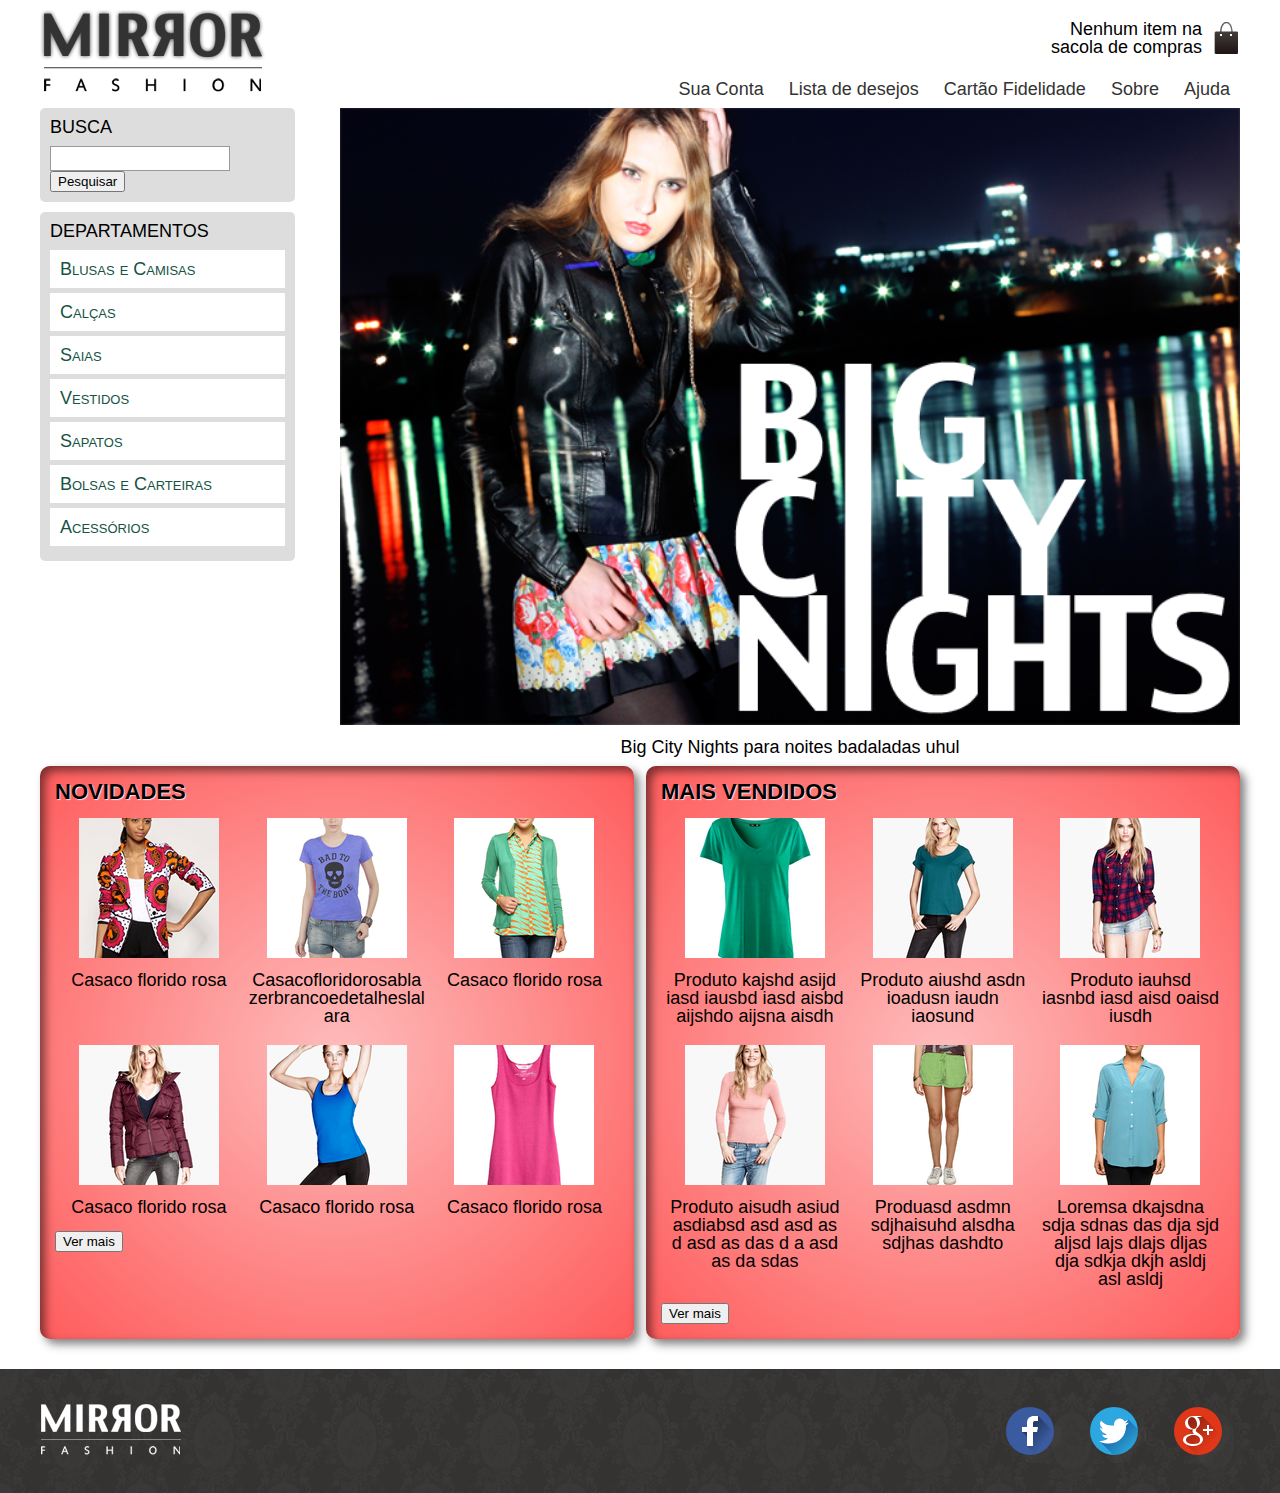
<file: mirrorfashion/index.html>
<!DOCTYPE html>
<html lang="pt-br">
<head>
    <meta charset="UTF-8">
    <meta name="viewport" content="width=device-width">
    <title>Mirror Fashion</title>
    <link rel="stylesheet" href="css/mirrorfashion.css">
</head>
<body>
    <header class="container">
        <h1>
            <a href="index.html">
                <img src="img/logo.png" alt="Mirror Fashion">
            </a>
        </h1>
        <div class="sacola">
            <span>Nenhum item na sacola de compras</span>
        </div>
        <nav class="menu-opcoes">
            <a href="#">Sua Conta</a>
            <a href="#">Lista de desejos</a>
            <a href="#">Cartão Fidelidade</a>
            <a href="sobre.html">Sobre</a>
            <a href="#">Ajuda</a>
        </nav>
    </header>
    <main class="container">

        <section class="busca">
            <h2>Busca</h2>
            <form>
                <input type="search">
                <button>Pesquisar</button>
            </form>
        </section>

        <section class="menu-departamentos">
            <h2>Departamentos</h2>
            <nav>
                <ul>
                    <li>
                        <a href="#">Blusas e Camisas</a>

                        <ul>
                            <li><a href="#">Manga Longa</a></li>
                            <li>
                                <a href="#">Manga Curta</a>
                            </li>
                            <li>
                                <a href="#">Camisa Social</a>
                            </li>
                            <li>
                                <a href="#">Camisa Casual</a>
                            </li>
                        </ul>
                    
                    </li>

                    <li><a href="#">Calças</a></li>
                    <li><a href="#">Saias</a></li>
                    <li><a href="#">Vestidos</a></li>
                    <li><a href="#">Sapatos</a></li>
                    <li><a href="#">Bolsas e Carteiras</a></li>
                    <li><a href="#">Acessórios</a></li>
                </ul>
            </nav>
        </section>

        <section class="banner">
            <figure>
                <img src="img/destaque-home.png" alt="Campanha Big City Nights">
                <figcaption>Big City <span class="roxo">Nights</span> para noites badaladas uhul</figcaption>
            </figure>
        </section>

        <div class="paineis">
            <section class="painel novidades">
                <h2>Novidades</h2>
                <ol>
                    <li>
                        <a href="produto.html">
                            <figure>
                                <img src="img/produtos/miniatura1.png" alt="Casaco florido rosa">
                                <figcaption>Casaco florido rosa</figcaption>
                            </figure>
                        </a>
                    </li>

                    <li>
                        <a href="produto.html">
                            <figure>
                                <img src="img/produtos/miniatura2.png" alt="Casaco florido rosa">
                                <figcaption>Casacofloridorosablazerbrancoedetalheslalara</figcaption>
                            </figure>
                        </a>
                    </li>

                    <li>
                        <a href="produto.html">
                            <figure>
                                <img src="img/produtos/miniatura3.png" alt="Casaco florido rosa">
                                <figcaption>Casaco florido rosa</figcaption>
                            </figure>
                        </a>
                    </li>

                    <li>
                        <a href="produto.html">
                            <figure>
                                <img src="img/produtos/miniatura4.png" alt="Casaco florido rosa">
                                <figcaption>Casaco florido rosa</figcaption>
                            </figure>
                        </a>
                    </li>

                    <li>
                        <a href="produto.html">
                            <figure>
                                <img src="img/produtos/miniatura5.png" alt="Casaco florido rosa">
                                <figcaption>Casaco florido rosa</figcaption>
                            </figure>
                        </a>
                    </li>

                    <li>
                        <a href="produto.html">
                            <figure>
                                <img src="img/produtos/miniatura6.png" alt="Casaco florido rosa">
                                <figcaption>Casaco florido rosa</figcaption>
                            </figure>
                        </a>
                    </li>
                    <li>
                        <a href="produto.html">
                            <figure>
                                <img src="img/produtos/miniatura1.png" alt="Casaco florido rosa">
                                <figcaption>Casaco florido rosa</figcaption>
                            </figure>
                        </a>
                    </li>
                    
                    <li>
                        <a href="produto.html">
                            <figure>
                                <img src="img/produtos/miniatura2.png" alt="Casaco florido rosa">
                                <figcaption>Casacofloridorosablazerbrancoedetalheslalara</figcaption>
                            </figure>
                        </a>
                    </li>
                    
                    <li>
                        <a href="produto.html">
                            <figure>
                                <img src="img/produtos/miniatura3.png" alt="Casaco florido rosa">
                                <figcaption>Casaco florido rosa</figcaption>
                            </figure>
                        </a>
                    </li>
                    
                    <li>
                        <a href="produto.html">
                            <figure>
                                <img src="img/produtos/miniatura4.png" alt="Casaco florido rosa">
                                <figcaption>Casaco florido rosa</figcaption>
                            </figure>
                        </a>
                    </li>
                    
                    <li>
                        <a href="produto.html">
                            <figure>
                                <img src="img/produtos/miniatura5.png" alt="Casaco florido rosa">
                                <figcaption>Casaco florido rosa</figcaption>
                            </figure>
                        </a>
                    </li>
                    
                    <li>
                        <a href="produto.html">
                            <figure>
                                <img src="img/produtos/miniatura6.png" alt="Casaco florido rosa">
                                <figcaption>Casaco florido rosa</figcaption>
                            </figure>
                        </a>
                    </li>
                </ol>
                <button>Ver mais</button>
            </section>

            <section class="painel mais-vendidos">
                <h2>Mais vendidos</h2>
                <ol>
                    <li>
                        <a href="produto.html">
                            <figure>
                                <img src="img/produtos/miniatura7.png" alt="">
                                <figcaption>Produto kajshd asijd iasd iausbd iasd aisbd aijshdo aijsna aisdh</figcaption>
                            </figure>
                        </a>
                    </li>
                    <li>
                        <a href="produto.html">
                            <figure>
                                <img src="img/produtos/miniatura8.png" alt="">
                                <figcaption>Produto aiushd asdn ioadusn iaudn iaosund </figcaption>
                            </figure>
                        </a>
                    </li>
                    <li>
                        <a href="produto.html">
                            <figure>
                                <img src="img/produtos/miniatura9.png" alt="">
                                <figcaption>Produto iauhsd iasnbd iasd aisd oaisd  iusdh</figcaption>
                            </figure>
                        </a>
                    </li>
                    <li>
                        <a href="produto.html">
                            <figure>
                                <img src="img/produtos/miniatura10.png" alt="">
                                <figcaption>Produto aisudh asiud asdiabsd asd asd as d asd as das d a asd as da sdas</figcaption>
                            </figure>
                        </a>
                    </li>
                    <li>
                        <a href="produto.html">
                            <figure>
                                <img src="img/produtos/miniatura11.png" alt="">
                                <figcaption>Produasd asdmn sdjhaisuhd alsdha sdjhas dashdto</figcaption>
                            </figure>
                        </a>
                    </li>
                    <li>
                        <a href="produto.html">
                            <figure>
                                <img src="img/produtos/miniatura12.png" alt="">
                                <figcaption>Loremsa dkajsdna sdja sdnas das dja sjd aljsd lajs dlajs dljas dja sdkja dkjh asldj asl asldj </figcaption>
                            </figure>
                        </a>
                    </li>
                    <li>
                        <a href="produto.html">
                            <figure>
                                <img src="img/produtos/miniatura7.png" alt="">
                                <figcaption>Produto kajshd asijd iasd iausbd iasd aisbd aijshdo aijsna aisdh</figcaption>
                            </figure>
                        </a>
                    </li>
                    <li>
                        <a href="produto.html">
                            <figure>
                                <img src="img/produtos/miniatura8.png" alt="">
                                <figcaption>Produto aiushd asdn ioadusn iaudn iaosund </figcaption>
                            </figure>
                        </a>
                    </li>
                    <li>
                        <a href="produto.html">
                            <figure>
                                <img src="img/produtos/miniatura9.png" alt="">
                                <figcaption>Produto iauhsd iasnbd iasd aisd oaisd iusdh</figcaption>
                            </figure>
                        </a>
                    </li>
                    <li>
                        <a href="produto.html">
                            <figure>
                                <img src="img/produtos/miniatura10.png" alt="">
                                <figcaption>Produto aisudh asiud asdiabsd asd asd as d asd as das d a asd as da sdas</figcaption>
                            </figure>
                        </a>
                    </li>
                    <li>
                        <a href="produto.html">
                            <figure>
                                <img src="img/produtos/miniatura11.png" alt="">
                                <figcaption>Produasd asdmn sdjhaisuhd alsdha sdjhas dashdto</figcaption>
                            </figure>
                        </a>
                    </li>
                    <li>
                        <a href="produto.html">
                            <figure>
                                <img src="img/produtos/miniatura12.png" alt="">
                                <figcaption>Loremsa dkajsdna sdja sdnas das dja sjd aljsd lajs dlajs dljas dja sdkja dkjh asldj asl asldj </figcaption>
                            </figure>
                        </a>
                    </li>
                </ol>
                <button>Ver mais</button>
            </section>
        </div>
    </main>
    <footer>
        <div class="container">
            <div class="logo-footer">
                <img src="img/logo-rodape.png" alt="logo Mirror Fashion">
            </div>

            <div class="redes-sociais">
                <ul>
                    <li>
                        <a href="http://facebook.com">
                            Facebook
                        </a>
                    </li>
                    <li>
                        <a href="http://twitter.com">
                            Twitter
                        </a>
                    </li>
                    <li>
                        <a href="http://plus.google.com">
                            Google Plus
                        </a>
                    </li>
                </ul>
            </div>
        </div>
    </footer>

    <script src="js/jquery-3.3.1.js" type="text/javascript"></script>
    <script type="text/javascript">
        $(`.painel button`).on(`click`, function(){
        
            $(this).parent().toggleClass(`expandido`)
            
            if($(this).parent().hasClass(`expandido`)){
                
               $(this).text(`Ver menos`)
            }
            else {
                $(this).text(`Ver mais`)
            }

        })
    </script>
</body>
</html>
</file>
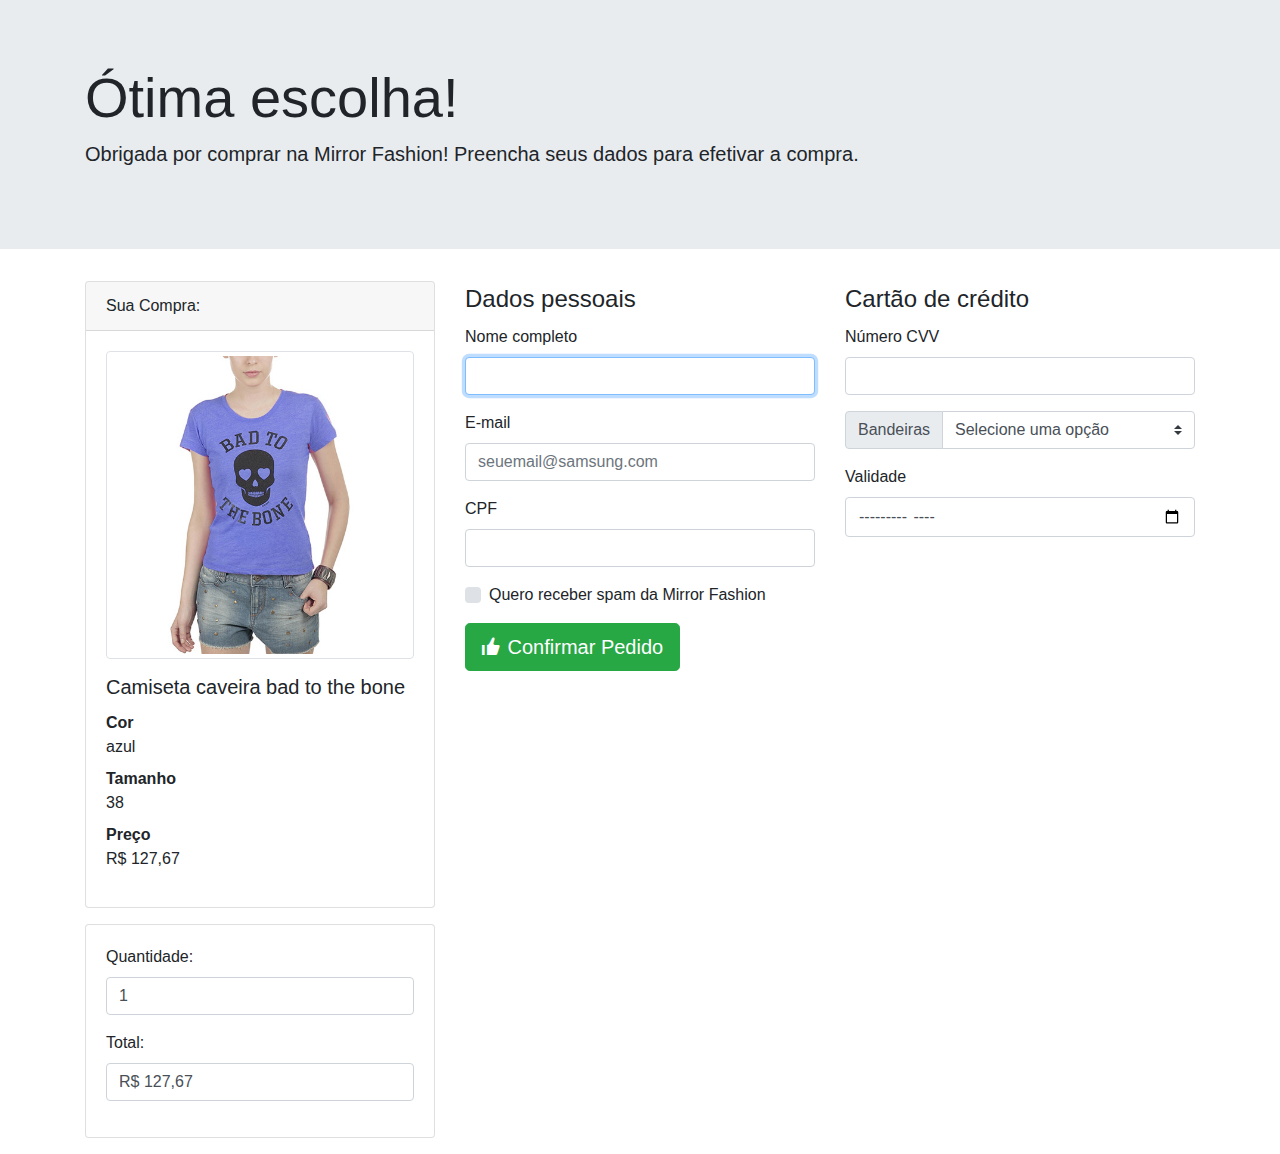
<file: mirrorfashion/checkout.html>
<!DOCTYPE html>
<html lang="pt-br">
<head>
    <meta charset="UTF-8">
    <meta name="viewport" content="width=device-width, initial-scale=1.0">
    <meta http-equiv="X-UA-Compatible" content="ie=edge">
    <link rel="stylesheet" href="css/bootstrap.min.css">
    <link rel="stylesheet" href="css/open-iconic-bootstrap.min.css">
    <title>Finalizar Comprar</title>
</head>
<body>
    <header class="jumbotron jumbotron-fluid">
        <div class="container">
            <h1 class="display-4">Ótima escolha!</h1>
            <p class="lead">Obrigada por comprar na Mirror Fashion! Preencha seus dados para efetivar a compra.</p>
        </div>
    </header>
    <main class="container">

        <div class="row">

            <div class="col-md-4">
                <aside class="card mb-3">
                    <div class="card-header">
                        Sua Compra:
                    </div>
                    <div class="card-body">
                        <img src="img/produtos/foto2-azul.png" class="img-fluid img-thumbnail mb-3 d-none d-sm-block" alt="">
                        <h5 class="card-title">Camiseta caveira bad to the bone</h5>
                        <dl>
                            <dt>Cor</dt>
                            <dd>azul</dd>
                            <dt>Tamanho</dt>
                            <dd>38</dd>
                            <dt>Preço</dt>
                            <dd id="preco">R$ <span>127,67</span></dd>
                        </dl>            
                    </div>
                </aside>

                <div class="card mb-3">
                    <div class="card-body">
                            <div class="form-group">
                                <label for="qtd">Quantidade:</label>
                                <input type="number" min="1" max="99" id="qtd" value="1" class="form-control">
                            </div>
                            <div class="form-group">
                                <label for="total">Total:</label>
                                <output id="total" class="form-control">R$ 127,67</output>
                            </div>
                    </div>
                </div>

            </div>

            <form class="col-md-8">
                <div class="row">
                    <fieldset class="col-xl-6">
                        <legend>Dados pessoais</legend>

                        <div class="form-group">
                            <label for="nome">Nome completo</label>
                            <input type="text" id="nome" class="form-control" required autofocus>
                        </div>

                        <div class="form-group">
                            <label for="email">E-mail</label>
                            <input type="email" id="email" class="form-control" required placeholder="seuemail@samsung.com">
                        </div>

                        <div class="form-group">
                            <label for="cpf">CPF</label>
                            <input data-mask="999.999.999-99" type="text" id="cpf" class="form-control" required>
                        </div>

                        <div class="form-group custom-control custom-checkbox">
                            <input type="checkbox" class="custom-control-input" id="spam">
                            <label class="custom-control-label" for="spam">Quero receber spam da Mirror Fashion</label>
                        </div>
                    </fieldset>

                    <fieldset class="col-xl-6">
                        <legend>Cartão de crédito</legend>

                        <div class="form-group">
                            <label for="">Número CVV</label>
                            <input type="text" class="form-control" required>
                        </div>

                        <div class="form-group">
                            <div class="input-group mb-3">
                                <div class="input-group-prepend">
                                    <label class="input-group-text" for="bandeiras">Bandeiras</label>
                                </div>
                                <select class="custom-select" id="bandeiras" required>
                                    <option disabled selected>Selecione uma opção</option>
                                    <option value="">Mastercard</option>
                                    <option value="">Visa</option>
                                    <option value="">Amex</option>
                                </select>
                            </div>
                        </div>

                        <div class="form-group">
                            <label for="validade">Validade</label>
                            <input type="month" class="form-control" id="validade" required>
                        </div>
                    </fieldset>

                </div>
                <button class="btn btn-success btn-lg">
                    <span class="oi oi-thumb-up" title="thumb up" aria-hidden="true"></span>
                    Confirmar Pedido
                </button>
            </form>

        </div>
    </main>

    <script type="text/javascript">
        
        function calculaTotal(){

            let precoBruto = preco.textContent.replace('R$ ', '').replace(',', '.'),
                resultado = qtd.value * precoBruto

            total.value = resultado.toLocaleString('pt-br', { style: 'currency', currency: 'BRL' })
        }

        qtd.oninput = calculaTotal
  
        /*
        var inputs = document.querySelectorAll(`input`)

        for(let ipt of inputs) {
            ipt.addEventListener('input', function(){
                console.log(`clicou`)
            })
        }
        */ 
    </script>

    <script src="js/jquery-3.3.1.js" type="text/javascript"></script>
    <script src="js/inputmask-plugin.js"  type="text/javascript"></script>
</body>
</html>
</file>
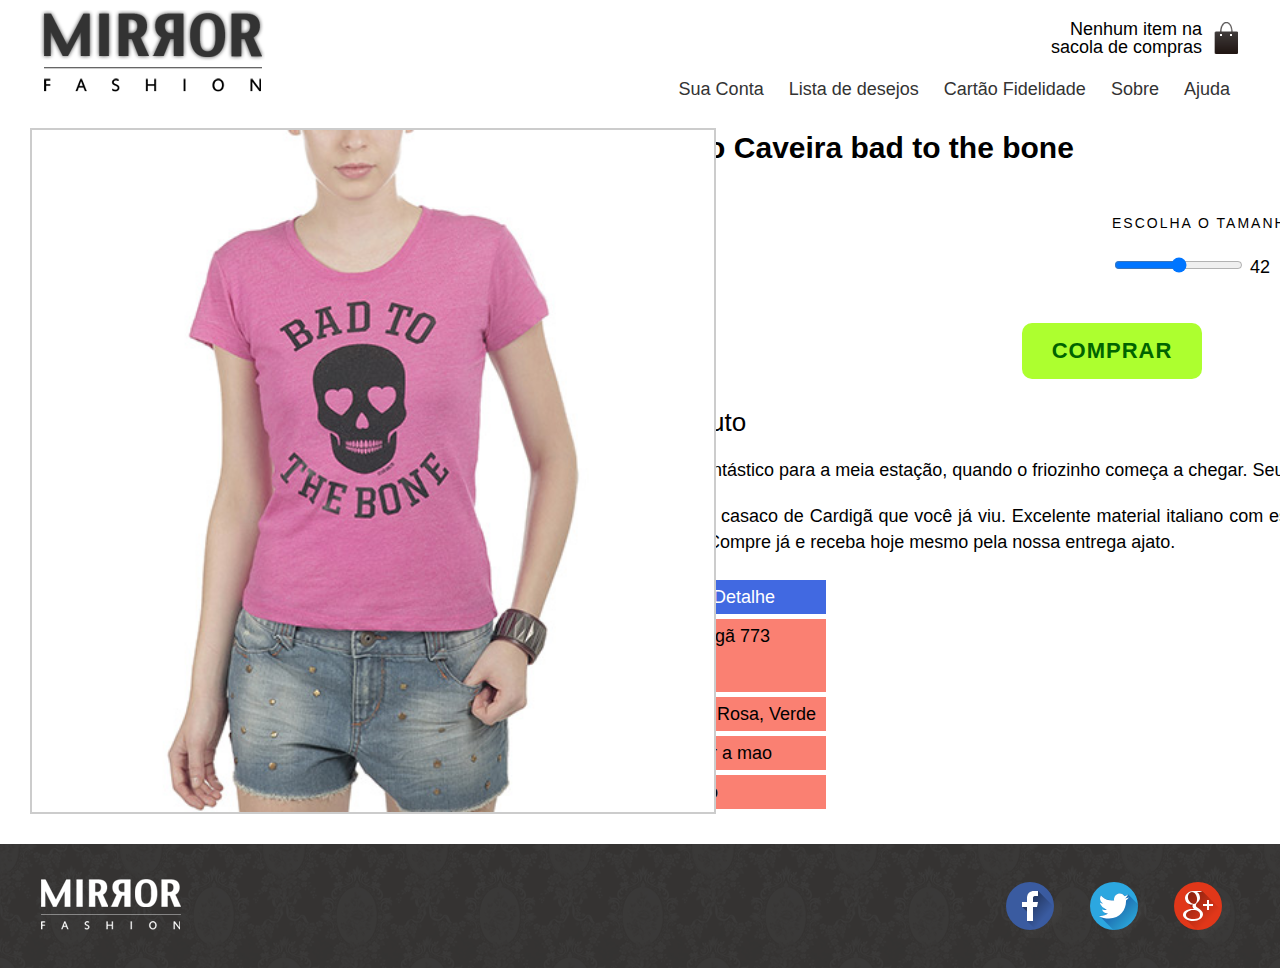
<file: mirrorfashion/produto.html>
<!DOCTYPE html>
<html lang="pt-br">
<head>
    <meta charset="UTF-8">
    <meta name="viewport" content="width=device-width, initial-scale=1.0">
    <meta http-equiv="X-UA-Compatible" content="ie=edge">
    <title>Produto da Mirror Fashion</title>

    <link rel="stylesheet" href="css/mirrorfashion.css">
</head>
<body>
    <header class="container">
        <h1>
            <a href="index.html">
                <img src="img/logo.png" alt="Mirror Fashion">
            </a>
        </h1>
        <div class="sacola">
            <span>Nenhum item na sacola de compras</span>
        </div>
        <nav class="menu-opcoes">
            <a href="#">Sua Conta</a>
            <a href="#">Lista de desejos</a>
            <a href="#">Cartão Fidelidade</a>
            <a href="sobre.html">Sobre</a>
            <a href="#">Ajuda</a>
        </nav>
    </header>
    <main class="container produto">

        <section>
            <h1>Camiseta Ecko Caveira bad to the bone</h1>
            <p>por apenas R$ 48,95</p>
    
            <form>
                <fieldset class="cores">
                    <legend>Escolha a cor</legend>
                    
                    <label for="rosa">
                        <input type="radio" name="cor" value="rosa" id="rosa" checked>
                        <img src="img/produtos/foto2-rosa.png" alt="Camiseta Rosa">
                    </label>
    
                    <label for="azul">
                        <input type="radio" name="cor" value="azul" id="azul">
                        <img src="img/produtos/foto2-azul.png" alt="Camiseta azul">
                    </label>
    
                    <label for="verde">
                        <input type="radio" name="cor" value="verde" id="verde">
                        <img src="img/produtos/foto2-verde.png" alt="Camiseta verde">
                    </label>
                </fieldset>
    
                <fieldset class="tamanhos">
                    <legend>Escolha o tamanho</legend>
                    <input type="range" value="42" step="2" min="36" max="48">
                    <span>42</span>
                </fieldset>
    
                <button class="comprar">Comprar</button>
            </form>
        </section>

        <section class="detalhes">
            <h2>Detalhes do produto</h2>
            <p>
                 O Fuzzy Cardigan é fantástico para a meia estação, quando o friozinho começa a chegar. Seu estilo parisiense combina com o charme da estação.
            </p>
            <p>
                Dicas Esse é o melhor casaco de Cardigã que você já viu. Excelente material italiano com estampa desenhada pelos artesãos da comunidade de Krotor nas ilhas gregas. Compre já e receba hoje mesmo pela nossa entrega ajato.
            </p>

            <table>
                <thead>
                    <tr>
                        <th>Características</th>
                        <th>Detalhe</th>
                    </tr>
                </thead>
                <tbody>
                    <tr>
                        <td>Modelo</td>
                        <td rowspan="2">Cardigã 773</td>
                    </tr>
                    <tr>
                        <td>Material</td>
                    </tr>
                    <tr>
                        <td>Cores</td>
                        <td>Azul, Rosa, Verde</td>
                    </tr>
                    <tr>
                        <td>Lavagem</td>
                        <td>Lavar a mao</td>
                    </tr>
                </tbody>

                <tfoot>
                    <tr>
                        <td colspan="2">resumo: melhor produto</td>
                    </tr>
                </tfoot>
            </table>            
        </section>
    </main>
    <footer>
        <div class="container">
            <div class="logo-footer">
                <img src="img/logo-rodape.png" alt="logo Mirror Fashion">
            </div>
    
            <div class="redes-sociais">
                <ul>
                    <li>
                        <a href="http://facebook.com">
                            Facebook
                        </a>
                    </li>
                    <li>
                        <a href="http://twitter.com">
                            Twitter
                        </a>
                    </li>
                    <li>
                        <a href="http://plus.google.com">
                            Google Plus
                        </a>
                    </li>
                </ul>
            </div>
        </div>
    </footer> 
</body>
</html>
</file>
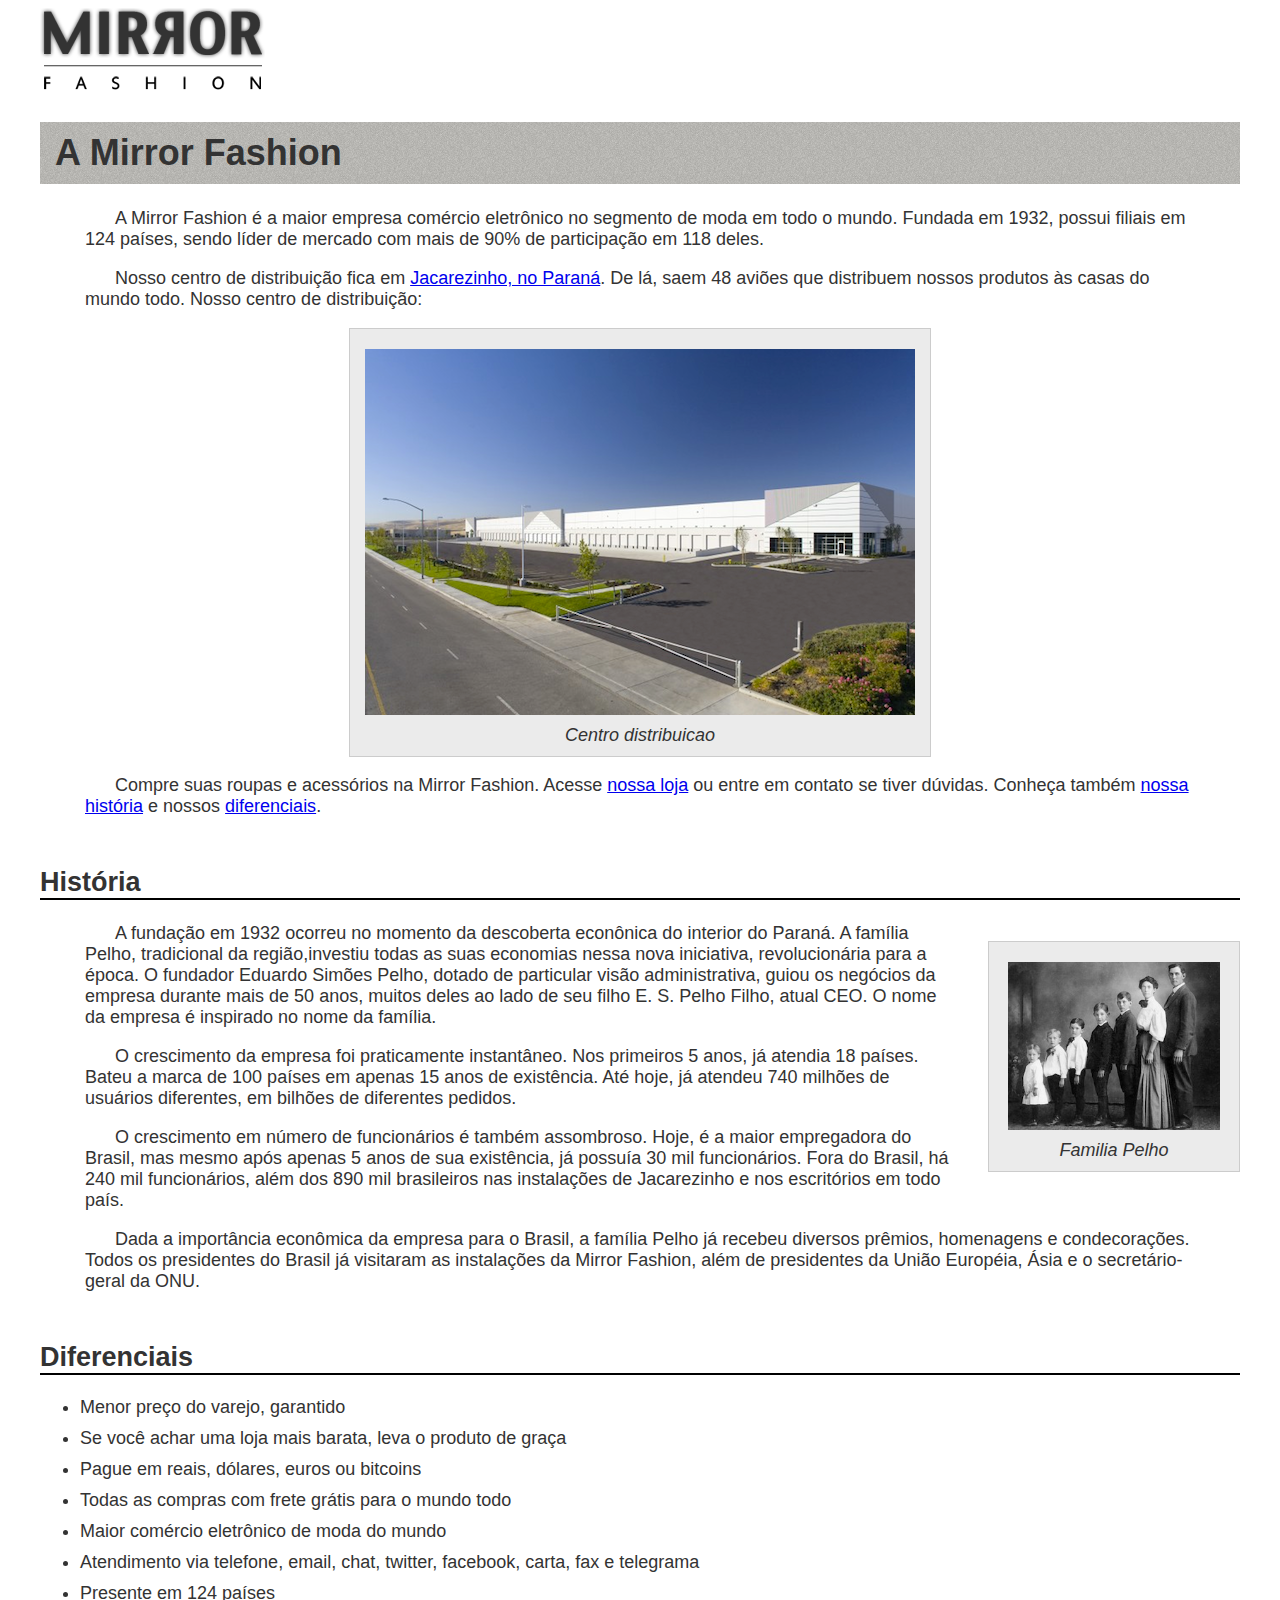
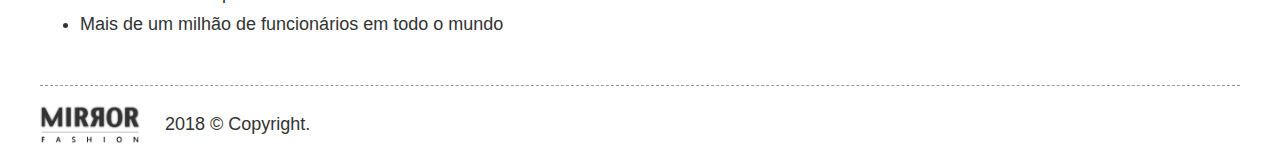
<file: mirrorfashion/sobre.html>
<!DOCTYPE html>
<html lang="pt-br">
<head>
    <meta charset="UTF-8">
    <title>Mirror Fashion</title>
    <link rel="stylesheet" href="css/sobre.css">
    <!-- 
        <style>
        h1 {
            color: purple;
            font-size: 50px;
        }

        p {
            color: silver;
        }
    </style> 
    -->
</head>
<body>
    <div>
        <img src="img/logo.png" alt="">
        <h1>A Mirror Fashion</h1>
        <p>
            A Mirror Fashion é a maior empresa comércio eletrônico no segmento de moda em todo o mundo. Fundada em 1932, possui filiais em 124 países, sendo líder de mercado com mais de 90% de participação em 118 deles.
        </p>
        <p>
            Nosso centro de distribuição fica em <a href="https://maps.google.com.br/?q=Jacarezinho"  >Jacarezinho, no Paraná</a>. De lá, saem 48 aviões que distribuem nossos produtos às casas do mundo todo. Nosso centro de distribuição:
        </p>
        <figure>
            <img src="img/centro-distribuicao.png" alt="Centro de distrubuicao">
            <figcaption>Centro distribuicao</figcaption>
        </figure>
        <p>
            Compre suas roupas e acessórios na Mirror Fashion. Acesse <a href="index.html">nossa loja</a> ou entre em contato se tiver dúvidas. Conheça também
            <a href="#historia">nossa história</a> e nossos <a href="#diferenciais">diferenciais</a>.
        </p>

        <h2 id="historia">História</h2>

        <figure id="familia-pelho">
            <img src="img/familia-pelho.jpg" alt="Foto da Familia Pelho">
            <figcaption>Familia Pelho</figcaption>
        </figure>
        <p>
            A fundação em 1932 ocorreu no momento da descoberta econônica do interior do Paraná. A família Pelho, tradicional da região,investiu todas as suas economias nessa nova iniciativa, revolucionária para a época. O fundador Eduardo Simões Pelho, dotado de particular visão administrativa, guiou os negócios da empresa durante mais de 50 anos, muitos deles ao lado de seu filho E. S. Pelho Filho, atual CEO. O nome da empresa é inspirado no nome da família.    
        </p>
        <p>
            O crescimento da empresa foi praticamente
            instantâneo. Nos primeiros 5 anos, já atendia 18 países. Bateu a marca de 100 países em apenas 15 anos de existência. Até hoje, já atendeu 740 milhões de usuários diferentes, em bilhões de diferentes pedidos.
        </p>
        <p>
            O crescimento em número de funcionários é também assombroso. Hoje, é a maior empregadora do Brasil, mas mesmo após apenas 5 anos de sua existência, já possuía 30
            mil funcionários. Fora do Brasil, há 240 mil funcionários, além dos 890 mil brasileiros nas instalações de Jacarezinho e nos escritórios em todo país. 
        </p>
        <p>
            Dada a importância econômica da empresa para o Brasil, a família Pelho já recebeu diversos
            prêmios, homenagens e condecorações. Todos os presidentes do Brasil já visitaram as instalações da Mirror Fashion, além de
            presidentes da União Européia, Ásia e o secretário-geral da ONU.
        </p>
        <h2 id="diferenciais">Diferenciais</h2>
        <ul>
            <li>Menor preço do varejo, garantido</li>
            <li>Se você achar uma loja mais barata, leva o produto de graça</li>
            <li>Pague em reais, dólares, euros ou bitcoins</li>
            <li>Todas as compras com frete grátis para o mundo todo</li>
            <li>Maior comércio eletrônico de moda do mundo</li>
            <li>Atendimento via telefone, email, chat, twitter, facebook, carta, fax e telegrama</li>
            <li>Presente em 124 países</li>
            <li>Mais de um milhão de funcionários em todo o mundo</li>
        </ul>

        <div id="footer">
            <img src="img/logo.png" alt="Logo Mirror Fashion">
            2018 &copy; Copyright.
        </div>

    </div>

</body>
</html>
</file>
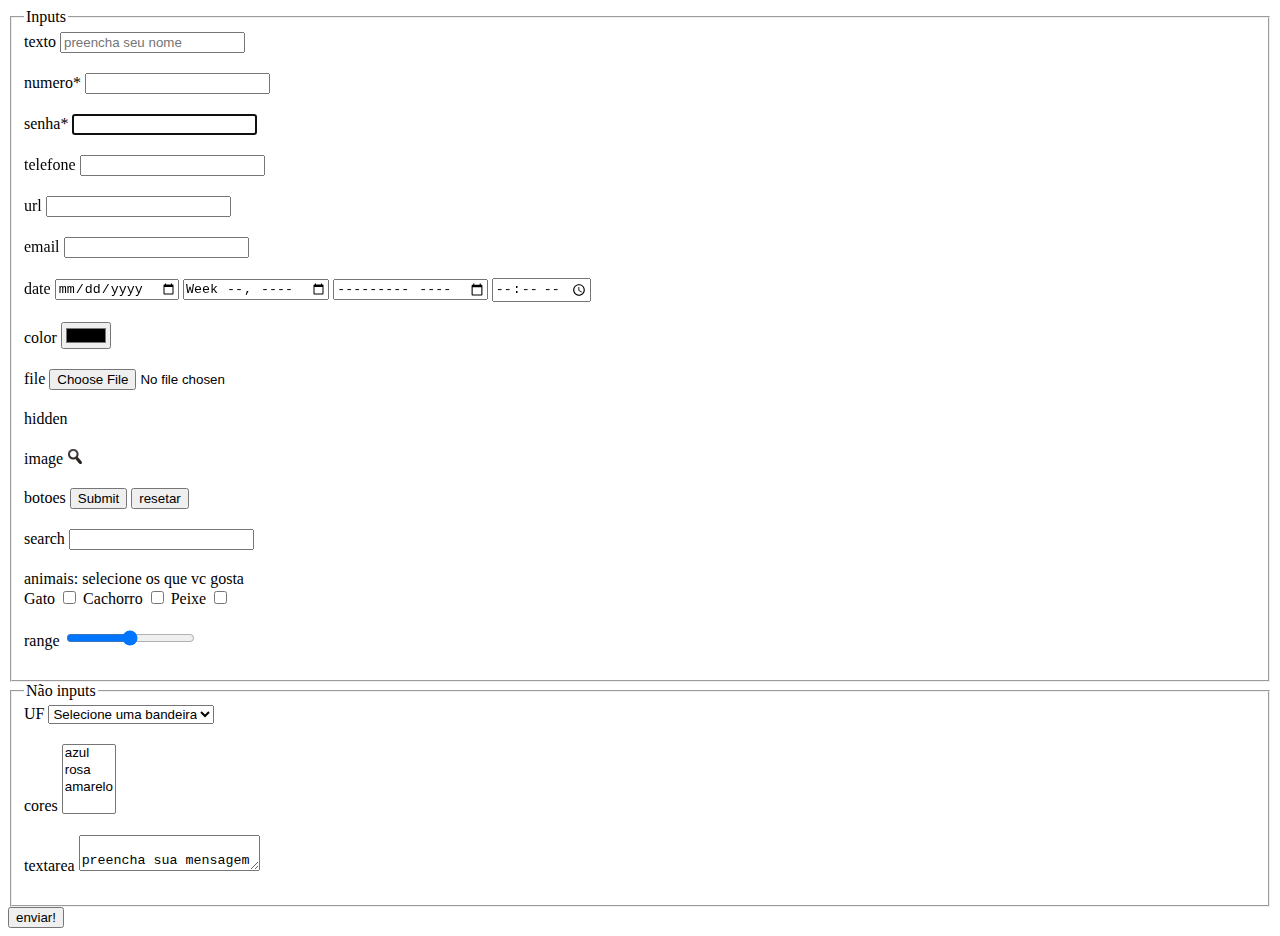
<file: mirrorfashion/exemplos/formularios.html>
<!DOCTYPE html>
<html lang="en">

<head>
    <meta charset="UTF-8">
    <meta name="viewport" content="width=device-width, initial-scale=1.0">
    <meta http-equiv="X-UA-Compatible" content="ie=edge">
    <title>Document</title>

    <style>
        div {
            margin-bottom: 20px;
        }
    </style>
</head>

<body>

    <form action="" autocomplete="on">

        <fieldset>
            <legend>Inputs</legend>

            <div>
                <label for="">texto</label>
                <input type="text" placeholder="preencha seu nome">
            </div>

            <div>
                <label for="n">numero*</label>
                <input type="number" required>
            </div>

            <div>
                <label for="">senha*</label>
                <input type="password" required autofocus>
            </div>

            <div>
                <label for="">telefone</label>
                <input type="tel" required>
            </div>


            <div>
                <label for="">url</label>
                <input type="url" required>
            </div>

            <div>
                <label for="">email</label>
                <input type="email">
            </div>

            <div>
                <label for="">date</label>
                <input type="date">
                <input type="week">
                <input type="month">
                <input type="time">
            </div>

            <div>
                <label for="">color</label>
                <input type="color">
            </div>

            <div>
                <label for="">file</label>
                <input type="file">
            </div>

            <div>
                <label for="">hidden</label>
                <input type="hidden" value="">
            </div>

            <div>
                <label for="">image</label>
                <input type="image" src="../img/busca.png">
            </div>

            <div>
                <label for="">botoes</label>
                <input type="submit">
                <input type="reset" value="resetar">
            </div>

            <div>
                <label for="">search</label>
                <input type="search" value="" list="alunos">

                <datalist id="alunos">
                    <option value="Vanessa">Vanessa</option>
                    <option value="Bruno">Bruno</option>
                    <option value="Sindi">Sindi</option>
                    <option value="Maria">Maria</option>
                </datalist>
            </div>

            <div>
                <label for="">animais: selecione os que vc gosta</label>
                <br>
                <label>
                    Gato
                    <input type="checkbox" name="animais" value="gato">
                </label>

                <label>
                    Cachorro
                    <input type="checkbox" name="animais" value="cachorro" id="">
                </label>

                <label>
                    Peixe
                    <input type="checkbox" name="animais" value="Peixe" id="">
                </label>
            </div>

            <div>
                <label for="">range</label>
                <input type="range" name="" id="">
            </div>

        </fieldset>

        <fieldset>
            <legend>Não inputs</legend>

            <div>
                <label for="uf">UF</label>
                <select id="uf">
                    <option selected disabled>Selecione uma bandeira</option>

                    <optgroup label="sul">
                        <option value="RS">RS</option>
                        <option value="SC">SC</option>
                    </optgroup>

                    <optgroup label="sudeste">
                        <option value="SP">SP</option>
                        <option value="RJ">RJ</option>
                    </optgroup>

                </select>
            </div>

            <div>
                <label for="cores">cores</label>
                <select id="cores" multiple>
                    <option value="azul">azul</option>
                    <option value="rosa">rosa</option>
                    <option value="ama">amarelo</option>
                </select>
            </div>

            <div>
                <label for="">textarea</label>
                <textarea name="" id="">
                    preencha sua mensagem
                </textarea>
            </div>




        </fieldset>


        <button>
            enviar!
        </button>

    </form>

</body>

</html>
</file>
<file: mirrorfashion/css/sobre.css>
body {
    font-family: 'Lucida Sans', 'Lucida Sans Regular', sans-serif;
    font-size: 18px;
    color: #333333;
    /* border: 2px solid black; */
}

div {
    width: 1200px;
    margin-left: auto;
    margin-right: auto;
}

/* Comentários no CSS */
h1 {
    background: url(../img/sobre-background.jpg);
    padding: 10px 15px;
}

h2 {
    border-bottom: 2px black solid;
    margin-top: 50px;
}

figure {
    background-color: rgb(235,235,235);
    border: 1px solid #ccc;
    margin-left: auto;
    margin-right: auto;
    padding: 20px 0 10px;
    text-align: center;
    width: 580px;
}

figcaption {
    font-style: italic;
    margin-top: 5px;
}

p  {
    padding: 0 45px;
    text-indent: 30px;
}

li {
    margin-bottom: 10px;
}

#familia-pelho {
    float: right;
    margin-left: 30px;
    width: 250px;
}

#familia-pelho img {
    width: 85%;
}

#footer {
    border-top: 1px dashed #999;
    margin-top: 50px;
    padding-bottom: 10px;
    padding-top: 20px;
}

#footer img {
    margin-right: 20px;
    vertical-align: middle;
    width: 100px;
}
</file>
<file: mirrorfashion/css/mirrorfashion.css>
/* RESET CSS */
/* http://meyerweb.com/eric/tools/css/reset/ 
   v2.0 | 20110126
   License: none (public domain)
*/
html, body, div, span, applet, object, iframe,
h1, h2, h3, h4, h5, h6, p, blockquote, pre,
a, abbr, acronym, address, big, cite, code,
del, dfn, em, img, ins, kbd, q, s, samp,
small, strike, strong, sub, sup, tt, var,
b, u, i, center,
dl, dt, dd, ol, ul, li,
fieldset, form, label, legend,
table, caption, tbody, tfoot, thead, tr, th, td,
article, aside, canvas, details, embed, 
figure, figcaption, footer, header, hgroup, 
menu, nav, output, ruby, section, summary,
time, mark, audio, video {
	margin: 0;
	padding: 0;
	border: 0;
	font-size: 100%;
	font: inherit;
    vertical-align: baseline;
    box-sizing: border-box;
}
/* HTML5 display-role reset for older browsers */
article, aside, details, figcaption, figure, 
footer, header, hgroup, menu, nav, section {
	display: block;
}
body {
	line-height: 1;
}
ol, ul {
	list-style: none;
}
blockquote, q {
	quotes: none;
}
blockquote:before, blockquote:after,
q:before, q:after {
	content: '';
	content: none;
}
table {
	border-collapse: collapse;
	border-spacing: 0;
}

/* 
* {
    box-sizing: border-box;
    margin: 0;
    padding: 0;
} 
*/

/* Estilos principais Mirror Fashion ========= */

body {
    font-family: 'Lucida Sans', 'Lucida Sans Regular', 'Lucida Grande', 'Lucida Sans Unicode', Geneva, Verdana, sans-serif;
    font-size: 18px;
}

/* #region header */

header {
    padding: 10px 0;
    position: relative;
}

.container {
    margin-left: auto;
    margin-right: auto;
    width: 1200px;
}

.sacola {
    /* 
    background-image: url(../img/sacola.png);
    background-repeat: no-repeat;
    background-position: center right;
    */

    background: url(../img/sacola.png) 100% 50% no-repeat;
    margin-left: auto;
    padding-right: 38px;
    position: absolute;
    right:0;
    text-align: right;
    top: 20px;
    width: 220px;
}

.menu-opcoes {
    position: absolute;
    bottom: 10px;
    right: 0;
}

.menu-opcoes a {
    color: #333;
    text-decoration: none;
    padding: 0 10px;
}

/* #endregion header */

/* #region home */
.busca,
.menu-departamentos {
    background-color: #ddd;
    border-radius: 5px;
    float: left;
    margin-bottom: 10px;
    padding: 10px;
    width: 255px;
}

.busca h2,
.menu-departamentos h2 {
    margin-bottom: 10px;
    text-transform: uppercase;
}

.busca input {
    border: 1px solid #999;
    font-size: 18px;
    width: 180px;
}

.menu-departamentos {
    clear: left;
}

.menu-departamentos li {
    margin-bottom: 5px;
}

.menu-departamentos a {
    background-color: white;
    color: rgb(22, 83, 68);
    display: block;
    padding: 10px;
    font-variant: small-caps;
    text-decoration: none; /* tira o sublinhado dos links */
    transition: background 2s linear;
}

.menu-departamentos li > ul {
    border: 4px solid blueviolet;
    display: none;
}

.menu-departamentos li:hover > ul {
    display: block;
}

.menu-departamentos li:hover a {
    background-color: gold;
    color: red;
}

.menu-departamentos li > ul a::before {
    content: '- ';
}

/* .menu-departamentos li a::after {
    content: ':)'
} */

/* main {
    border: 4px solid blue;
} */

.banner figure {
    /* border: 4px solid gold; */
    margin-left: auto;
    width: 75%;
}

.banner img {
    /* border: 4px solid green; */
    width: 100%;
}

.banner figcaption {
    padding: 10px;
    text-align: center;
}

.paineis {
    display: flex;
    justify-content: space-between;
}

.painel {
    border-radius: 10px;
    box-shadow: 5px 5px 10px rgba(0,0,0,.5),
                5px 5px 10px rgba(0,0,0,.5) inset;

    background: radial-gradient(ellipse at center, #febbbb 0%,#fe9090 45%,#ff5c5c 100%);

    padding: 15px;
    width: 49.5%;
}

.painel h2 {
    font-weight: bold;
    font-size: 22px;
    margin-bottom: 10px;
    text-transform: uppercase;

    text-shadow: 1px 1px 1px rgba(255,255,255,.8);
}

.painel ol {
    display: flex;
    flex-wrap: wrap;
}

.painel li {
    margin-bottom: 10px;
    padding: 5px;
    text-align: center;
    vertical-align: top;
    width: 33.3%;
    word-wrap: break-word; /* força a quebra da palavra caso ela seja muito grande */
    transition: 1s ease-in;
}

.painel li:hover {
    transform: rotate(10deg) scale(1.2) translateY(-20px);
}

.painel li:nth-child(even):hover {
    transform: rotate(-10deg) scale(1.2) translateY(-20px);
}

.painel li:nth-child(n+7) {
    display: none;
}

.painel.expandido li:nth-child(n+7){
    display: block;
}



.painel a {
    color: black;
    text-decoration: none;
}

.painel img {
    margin-bottom: 10px;
}

/* #endregion home */

/* #region footer */

footer {
    background: url(../img/fundo-rodape.png); 
    margin-top: 30px;
    padding: 30px 0;
}

footer .container {
    align-items: center;
    display: flex;
    justify-content: space-between;
}

footer .redes-sociais ul {
    display: flex;
    justify-content: space-between;
}

footer .redes-sociais a {
    background-size: 100%;
    display: block;
    color: transparent;
    margin: 0 10px;
    height: 64px;
    text-indent: -9999999999px;
    width: 64px;
}

footer [href*="facebook.com"]{
    background-image: url(../img/facebook.svg);
}

footer [href*="twitter.com"]{
    background-image: url(../img/twitter.svg);
}

footer [href*="google.com"]{
    background-image: url(../img/googleplus.svg);
}
/* #endregion footer */
/* #region mobile */

/* até 680px */
@media (max-width: 1200px) {

    .container {
        width: 96%;
    }

    .menu-opcoes,
    header h1 {
        text-align: center;
    }

    .sacola {
        background-color: rgba(255,255,255,.9);
        min-height: 60px;
        width: 60px;
    }

    .sacola span {
        display: none;
    }

    .sacola:hover {
        box-shadow: 10px 10px 10px rgba(0,0,0,.5);
        border-radius: 6px;
        border: 4px solid salmon;
        padding-top: 6px;
        width: 220px;
    }

    .sacola:hover span {
        display: block;
    }

    .menu-opcoes {
        position: static;
    }

    .banner figure {
        margin-left: inherit;
    }

    .paineis {
        display: block;
    }

    .painel img,
    .banner figure,
    .busca,
    .menu-departamentos,
    .painel {
        width: 100%;
    }

    footer .redes-sociais a {
        margin: 0;
        height: 48px;
        width: 48px;
    }
} /* fim media 680px */

/* a partir de 646px e até 1200px*/
@media (min-width: 646px) and (max-width: 1200px) {
    .menu-departamentos ul {
        display: flex;
        flex-wrap: wrap;
        justify-content: space-between;
    }

    .menu-departamentos li {
        width: 49%;
    }
}
/* #endregion mobile */

/* #region produto */
.produto h1 {
    font-size: 30px;
    font-weight: bold;
    line-height: 40px;
}

.produto h1 + p {
    font-style: italic;
}

.produto legend {
    font-size: 14px;
    letter-spacing: 2px;
    margin-bottom: 10px;
    text-transform: uppercase;
}

.cores {
    margin-top: 30px;
    position: relative;
    padding-top: 65px;
}

.cores img {
    display: none;
    max-width: 100%;
}

.cores input:checked + img {
    display: inline-block;
}

.cores label {
    display: block;
}

.cores label::before {
    border-radius: 50%;
    content: '';
    cursor: pointer;
    display: block;
    height: 50px;
    width: 50px;
    position: absolute;
    top: 25px;
}

.cores label[for=rosa]::before {
    background-color: pink;
    left: 14px;
}

.cores label[for=azul]::before {
    background-color: aqua;
    left: 75px;
}

.cores label[for=verde]::before {
    background-color: greenyellow;
    left: 135px;
}

/* quando input checar o irmao :before fica com borda */
.cores input:checked + ::before {
    border: 3px solid black;
}

/* quando clica a cor fica vermelho */
.cores label:active::before{
    background-color: red;
}

.cores input {
    display: none;
}

.tamanhos {
    margin-top: 20px;
}

.comprar {
    font-size: 22px;
    text-transform: uppercase;
    background-color: rgb(173, 255, 47);
    padding: 15px 30px;
    border: 0;
    border-radius: 10px;
    letter-spacing: 1px;
    font-weight: bold;
    color: darkgreen;
    margin: 30px auto;
    display: block;
    cursor: pointer;
}

.detalhes h2 {
    font-size: 26px;
    margin-bottom: 22px;
}

.detalhes p {
    line-height: 26px;
    margin-bottom: 20px;
    text-align: justify;
    text-indent: 20px;
}

.detalhes table {
    border-collapse: separate;
    border-spacing: 5px;
}

.detalhes th {
    background-color: royalblue;
    color: white;
}

.detalhes td {
    background-color: salmon;
}

.detalhes th,
.detalhes td {
    padding: 8px 10px;
}

@media (min-width: 1008px){

    .produto {
        padding-left: 40%;
        position: relative;
        margin: 20px 0;
    }

    .produto .cores,
    .produto .cores label::before {
        position: static;
    }

    .produto .cores {
        padding-top: 0;
    }

    .produto .cores img {
        position: absolute;
        top: 0;
        left: 30px;
        border: 2px solid #ccc;
        height: 100%;
    }

    .produto .cores label {
        display: inline-block;
    }

    .produto form {
        display: flex;
        flex-wrap: wrap;
    }

    .produto fieldset {
        width: 50%;
    }

    .produto .tamanhos {
        margin-top: 30px;
    }

    .produto .tamanhos legend {
        margin-bottom: 25px;
    }

}



/* #endregion produto */
</file>
